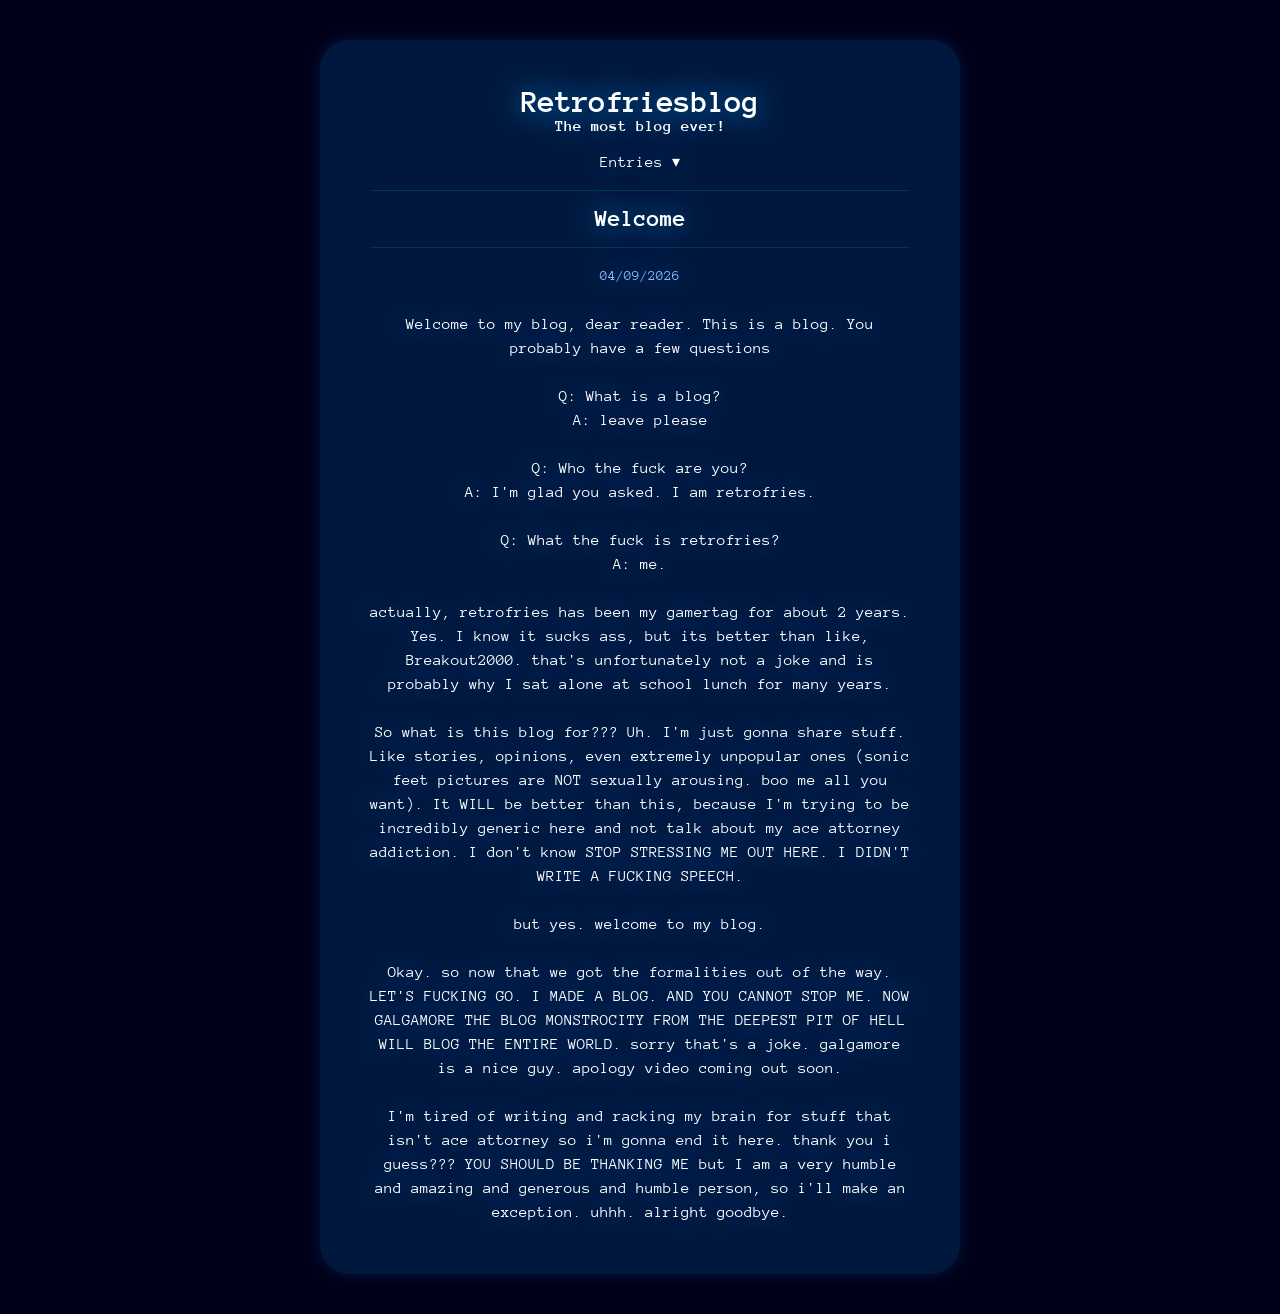
<file: Index.html>
<!DOCTYPE html>
<html lang="en">
    <head>
        <meta charset="utf-8">
        <meta name="viewport" content="width=device-width, initial-scale=1">
        <title>The Adam Wiki</title>
        <link href="https://fonts.googleapis.com/css2?family=Anonymous+Pro&display=swap" rel="stylesheet">
        <link rel="stylesheet" href="style.css">
    </head>
    <body>
        <div class="card">
            <h1 class="site-title">Retrofriesblog</h1>
            <h4>The most blog ever!</h4>
            <nav>
                <div class="dropdown">
                    <span>Entries ▾</span>
                    <div class="menu">
                        <!-- DROPDOWN_ENTRIES -->
                        <div class="dropdown-year">
                          <span>2026 ▾</span>
                          <div class="submenu">
                            <div class="dropdown-month">
                              <span>April ▾</span>
                              <div class="submenu">
                                <a href="posts/2026-04-09-welcome.html">Welcome</a>
                              </div>
                            </div>
                          </div>
                        </div>
                        <!-- END_DROPDOWN_ENTRIES -->
                    </div>
                </div>
            </nav>

            <hr>

            <!-- LATEST_POST -->
            <h2><a href="posts/2026-04-09-welcome.html">Welcome</a></h2>
            <hr>
            <p class="date">04/09/2026</p>
            <br>
            Welcome to my blog, dear reader. This is a blog. You probably have a few questions<br>
            <br>
            Q: What is a blog?<br>
            A: leave please<br>
            <br>
            Q: Who the fuck are you?<br>
            A: I'm glad you asked. I am retrofries.<br>
            <br>
            Q: What the fuck is retrofries?<br>
            A: me.<br>
            <br>
            actually, retrofries has been my gamertag for about 2 years. Yes. I know it sucks ass, but its better than like, Breakout2000. that's unfortunately not a joke and is probably why I sat alone at school lunch for many years.<br>
            <br>
            So what is this blog for??? Uh. I'm just gonna share stuff. Like stories, opinions, even extremely unpopular ones (sonic feet pictures are NOT sexually arousing. boo me all you want). It WILL be better than this, because I'm trying to be incredibly generic here and not talk about my ace attorney addiction. I don't know STOP STRESSING ME OUT HERE. I DIDN'T WRITE A FUCKING SPEECH.<br>
            <br>
            but yes. welcome to my blog.<br>
            <br>
            Okay. so now that we got the formalities out of the way. LET'S FUCKING GO. I MADE A BLOG. AND YOU CANNOT STOP ME. NOW GALGAMORE THE BLOG MONSTROCITY FROM THE DEEPEST PIT OF HELL WILL BLOG THE ENTIRE WORLD. sorry that's a joke. galgamore is a nice guy. apology video coming out soon.<br>
            <br>
            I'm tired of writing and racking my brain for stuff that isn't ace attorney so i'm gonna end it here. thank you i guess??? YOU SHOULD BE THANKING ME but I am a very humble and amazing and generous and humble person, so i'll make an exception. uhhh. alright goodbye.<br>
            <!-- END_LATEST_POST -->
        </div>
    </body>
</html>
</file>
<file: style.css>
* {
    box-sizing: border-box;
    margin: 0;
    padding: 0;
}

body {
    background-color: rgb(0, 0, 27);
    display: flex;
    justify-content: center;
}

.card {
    margin: 40px auto;
    background-color: #00183d;
    color: white;
    text-shadow: 0 0 30px #0099ff;
    text-align: center;
    width: 50%;
    padding: 50px;
    border-radius: 30px;
    box-shadow: 0 0 16px #00183d, 0 0 100px rgb(0, 0, 27);
    line-height: 150%;
    font-family: 'Anonymous Pro', monospace;
}

img {
    max-width: 100%;
    border-radius: 8px;
}

nav {
    color: white;
    font-family: 'Anonymous Pro', monospace;
    margin-top: 12px;
    margin-bottom: 4px;
}

.dropdown {
    position: relative;
    display: inline-block;
}

.dropdown > span {
    cursor: pointer;
    padding: 6px 12px;
}

.menu {
    display: none;
    position: absolute;
    top: 100%;
    left: 0;
    background: #00183d;
    border: 1px solid #0099ff44;
    border-radius: 8px;
    min-width: 160px;
    z-index: 100;
    text-align: left;
    padding: 4px 0;
}

.dropdown:hover > .menu {
    display: block;
}

/* year submenus */
.dropdown-year,
.dropdown-month {
    position: relative;
}

.dropdown-year > span,
.dropdown-month > span {
    display: block;
    padding: 8px 14px;
    cursor: pointer;
    color: white;
    text-shadow: 0 0 8px #0099ff;
}

.dropdown-year > span:hover,
.dropdown-month > span:hover {
    background: #0099ff22;
}

.submenu {
    display: none;
    position: absolute;
    top: 0;
    left: 100%;
    background: #00183d;
    border: 1px solid #0099ff44;
    border-radius: 8px;
    min-width: 160px;
    z-index: 101;
    padding: 4px 0;
}

.dropdown-year:hover > .submenu,
.dropdown-month:hover > .submenu {
    display: block;
}

.menu a,
.submenu a {
    display: block;
    padding: 8px 14px;
    color: white;
    text-decoration: none;
    text-shadow: 0 0 8px #0099ff;
}

.menu a:hover,
.submenu a:hover {
    background: #0099ff22;
}

hr {
    border: none;
    border-top: 1px solid #0099ff33;
    margin: 16px 0;
}

.date {
    color: #88bbff;
    font-size: 0.9rem;
}

h2 a {
    color: white;
    text-decoration: none;
}

h2 a:hover {
    text-decoration: underline;
}
</file>
